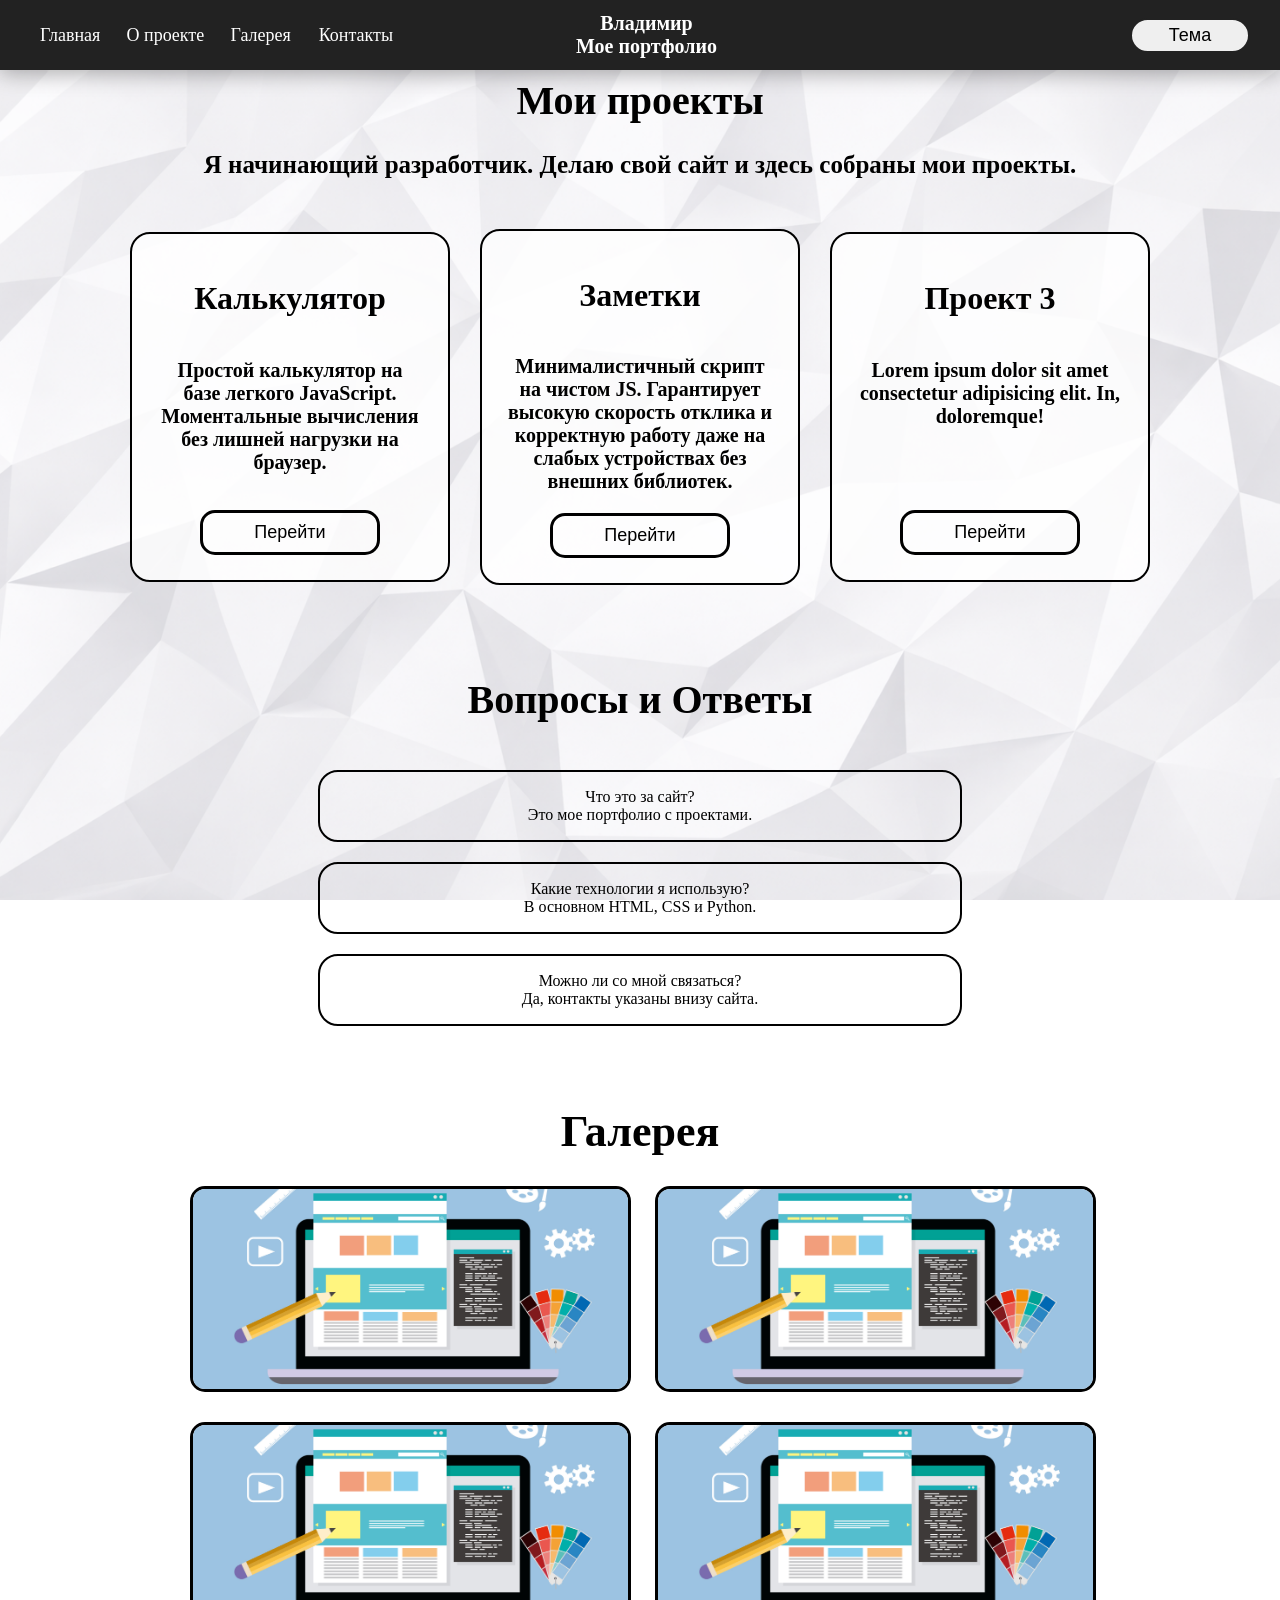
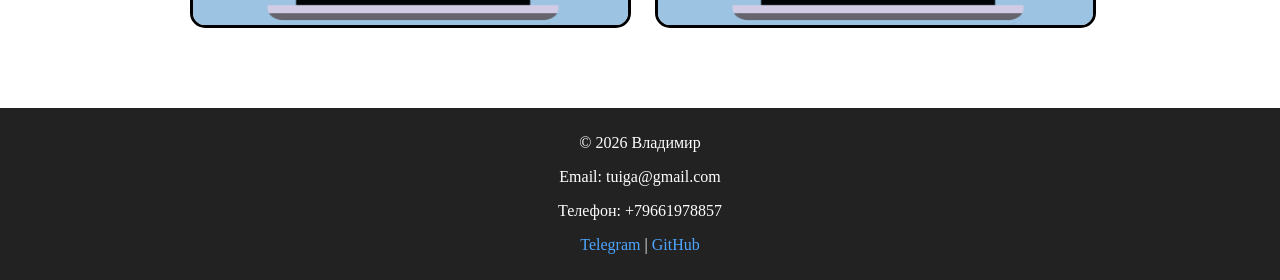
<file: index.html>
<!doctype html>
<html lang="ru">
	<head>
		<meta charset="UTF-8" />
		<meta charset="UTF-8" />
		<meta name="viewport" content="width=device-width, initial-scale=1.0" />
		<meta name="description" content="Портфолио Владимира" />
		<link rel="icon" type="image/svg+xml" href="/favicon.svg" />
		<link rel="stylesheet" href="/css/style.css" />
	</head>
	<body>
		<header>
			<div class="test_header">
				<nav>
					<a href="#vg_1" class="naw_link">Главная</a>
					<a href="#vg_2" class="naw_link">О проекте </a>
					<a href="#vg_3" class="naw_link">Галерея</a>
					<a href="#vg_4" class="naw_link">Контакты</a>
				</nav>

				<div class="text">
					<span class="logo_1">Владимир</span>
					<span class="logo_2">Мое портфолио</span>
				</div>

				<button class="tuiga" id="tema">Тема</button>
			</div>
		</header>
		<main class="main-section" id="vg_1">
			<div class="content-wrapper">
				<div class="hero">
					<h1>Мои проекты</h1>
				</div>
				<div class="description">
					<p>
						Я начинающий разработчик. Делаю свой сайт и здесь собраны мои
						проекты.
					</p>
				</div>
				<div class="container">
					<div class="box box_1">
						<h1>Калькулятор</h1>
						<p>
							Простой калькулятор на базе легкого JavaScript. Моментальные
							вычисления без лишней нагрузки на браузер.
						</p>
						<a class="button_1" href="/html/project-calculator.html"
							><button>Перейти</button></a
						>
					</div>
					<div class="box box_2">
						<h1>Заметки</h1>
						<p>
							Минималистичный скрипт на чистом JS. Гарантирует высокую скорость
							отклика и корректную работу даже на слабых устройствах без внешних
							библиотек.
						</p>
						<a class="button_1" href="/html/project-task.html"
							><button>Перейти</button></a
						>
					</div>
					<div class="box box_3">
						<h1>Проект 3</h1>
						<p>
							Lorem ipsum dolor sit amet consectetur adipisicing elit. In,
							doloremque!
						</p>
						<a class="button_1"><button>Перейти</button></a>
					</div>
				</div>
			</div>

			<div class="project" id="vg_2">
				<div class="h">
					<h1>Вопросы и Ответы</h1>
				</div>
				<div class="container_1" tabindex="0">
					<p>Что это за сайт?<br />Это мое портфолио с проектами.</p>
				</div>
				<div class="container_1" tabindex="0">
					<p>
						Какие технологии я использую? <br />В основном HTML, CSS и Python.
					</p>
				</div>
				<div class="container_1" tabindex="0">
					<p>
						Можно ли со мной связаться?<br />Да, контакты указаны внизу сайта.
					</p>
				</div>
			</div>
			<div class="gallery" id="vg_3">
				<div class="test_1">
					<h1>Галерея</h1>
				</div>
				<div class="gallery_1">
					<div class="container_2">
						<img src="/photo/photo.jpg" alt="" />
					</div>
					<div class="container_2">
						<img src="/photo/photo.jpg" alt="" />
					</div>
					<div class="container_2">
						<img src="/photo/photo.jpg" alt="" />
					</div>
					<div class="container_2">
						<img src="/photo/photo.jpg" alt="" />
					</div>
				</div>
			</div>
		</main>

		<footer id="vg_4">
			<p>© 2026 Владимир</p>
			<p>Email: tuiga@gmail.com</p>
			<p>Телефон: +79661978857</p>
			<p>
				<a href="https://t.me/tu1ga007">Telegram</a> |
				<a href="https://github.com/gptuiga-source">GitHub</a>
			</p>
		</footer>
	</body>
</html>
</file>
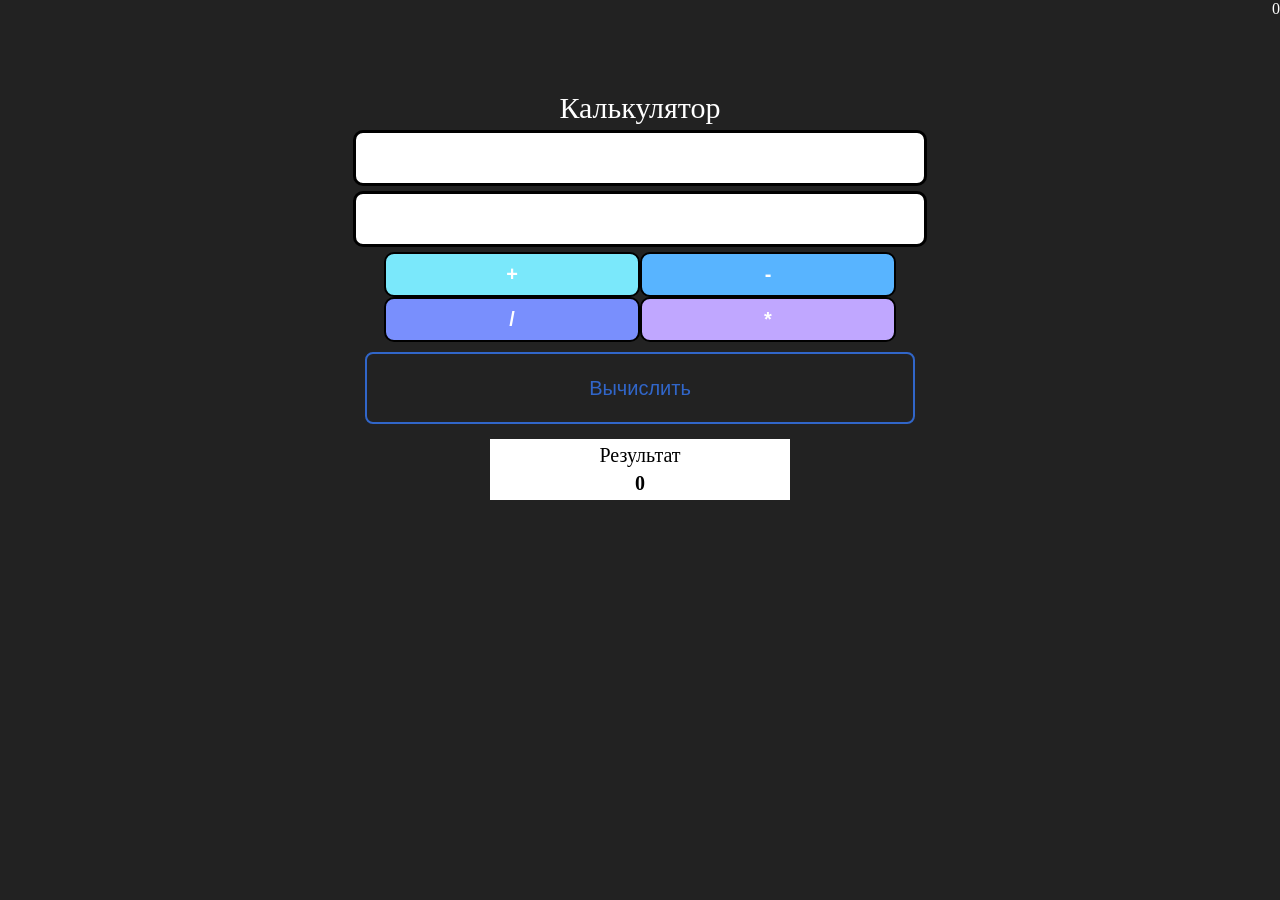
<file: html/project-calculator.html>
<!doctype html>
<html lang="en">
	<head>
		<meta charset="UTF-8" />
		<meta name="viewport" content="width=device-width, initial-scale=1.0" />
		<title>tuiga</title>
		<link rel="stylesheet" href="../css/style-calculator.css" />
		<link rel="icon" type="image/svg+xml" href="/favicon.svg" />
	</head>
	<body>
		<div class="counter" id="counter0">0</div>
		<div class="calculator">
			<p class="text">Калькулятор</p>
			<div class="box">
				<input type="number" class="tuiga1" id="input1" />
				<input type="number" class="tuiga1" id="input2" />
			</div>

			<div class="one">
				<button class="lox plus" id="plus">+</button>
				<button class="lox minus" id="minus">-</button>
				<button class="lox divide" id="divide">/</button>
				<button class="lox multiply" id="multiply">*</button>
			</div>
			<button class="two" id="submit">Вычислить</button>

			<div class="result">
				<div class="result1">Результат</div>
				<div class="result2" id="result">0</div>
			</div>
		</div>

		<script src="/js/jsCalculator.js"></script>
	</body>
</html>
</file>
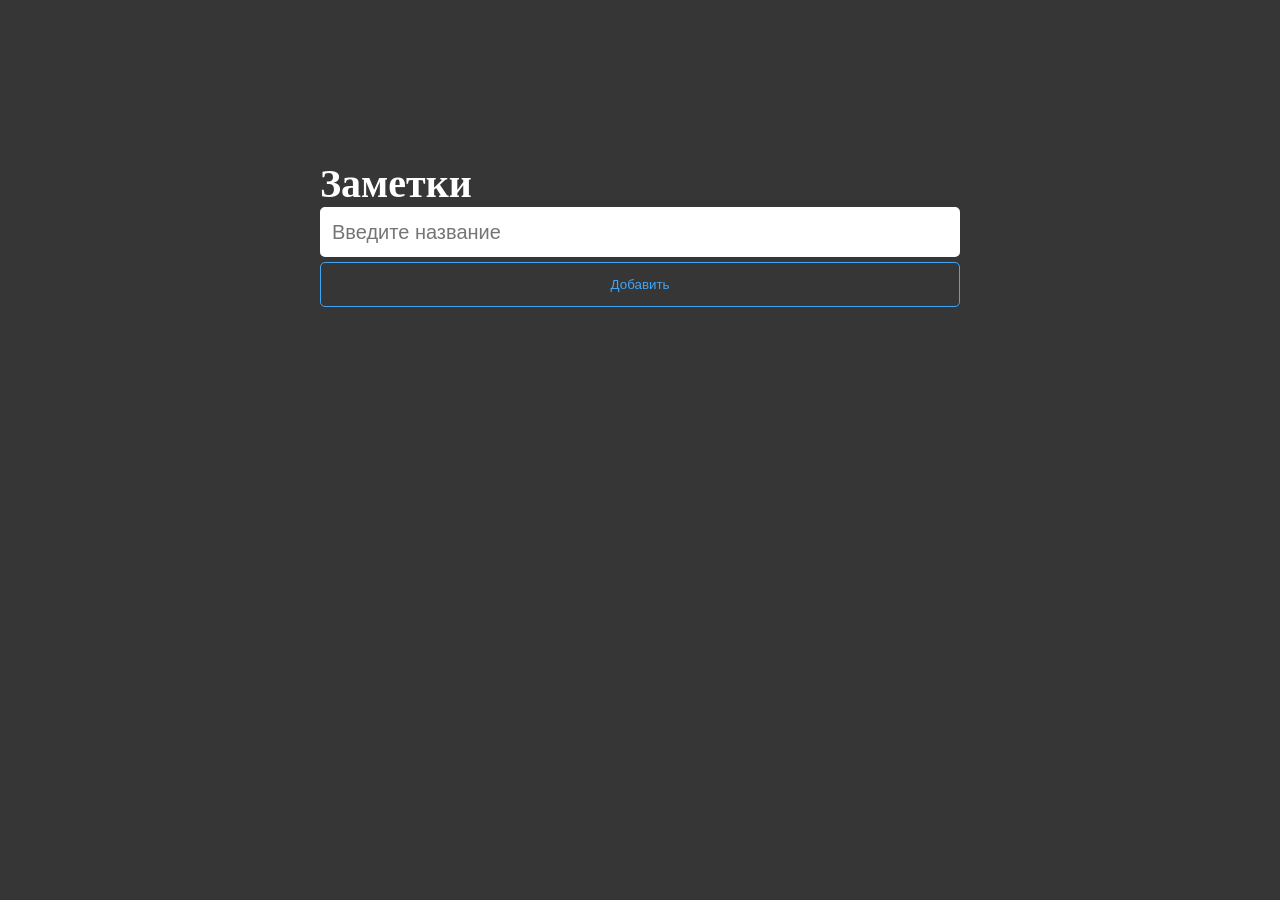
<file: html/project-task.html>
<!doctype html>
<html lang="ru">
	<head>
		<meta charset="UTF-8" />
		<meta name="viewport" content="width=device-width, initial-scale=1.0" />
		<title>Заметки</title>
		<link rel="stylesheet" href="../css/style-task.css" />
	</head>
	<body>
		<main class="container">
			<div class="tuiga"><h1>Заметки</h1></div>

			<div class="input-group">
				<input type="text" placeholder="Введите название" id="note-input" />
				<button class="btn-add" id="btn-add">Добавить</button>
			</div>

			<ul class="list" id="list"></ul>
		</main>
		<script src="../js/jsTask.js"></script>
	</body>
</html>
</file>
<file: css/style.css>
html {
	scroll-behavior: smooth;
}

.test_header {
	background-color: #222;
	backdrop-filter: blur(10px);
	display: flex;
	flex-wrap: wrap;
	justify-content: space-between;
	align-items: center;
	min-height: 50px;
	padding: 10px 30px;
	gap: 10px;

	position: fixed;
	top: 0;
	left: 0;
	right: 0;
	z-index: 1000;

	box-shadow: 0 4px 20px rgba(0, 0, 0, 0.3);
}
body {
	margin: 0;
	background-image: url('/photo/Fon.png');
	background-size: cover;
	background-position: center;
	background-repeat: no-repeat;
	background-attachment: fixed;
	color: black;
}

.main-section {
	scroll-margin-top: 80px;
	margin-top: 80px;
}

#vg_2,
#vg_3,
#vg_4 {
	scroll-margin-top: 80px;
}

nav {
	display: grid;
	grid-template-columns: repeat(4, 1fr);
	gap: 15px;
	width: 30%;
	max-width: 600px;
}

.naw_link {
	color: white;
	text-decoration: none;
	text-align: center;
	font-size: 18px;
	cursor: pointer;
	transition: 0.5s;
}

.naw_link:hover {
	color: rgb(0, 162, 255);
}

.text {
	display: flex;
	align-items: center;
	justify-content: center;
	color: white;
	flex-direction: column;
	position: absolute;
	left: 45%;

	font-size: 20px;
	font-weight: bold;
}

.tuiga {
	border: 2px solid #222;
	border-radius: 100px;

	height: 35px;
	width: 120px;

	cursor: pointer;

	transition: 0.5s;

	font-size: 18px;
	font-weight: 500;
}

.tuiga:hover {
	background-color: #222;
	color: white;
	border-color: rgb(0, 162, 255);
}

.content-wrapper {
	display: flex;
	justify-content: center;
	align-items: center;
	flex-direction: column;
}

.hero {
	font-size: 20px;
	font-family:
		Times,
		Times New Roman,
		serif;
}

.description {
	font-size: 25px;
	font-weight: bold;
	font-family:
		Times,
		Times New Roman,
		serif;

	width: 80%;
}

.description p {
	text-align: center;
	position: relative;
	bottom: 25px;
}

.container {
	display: flex;
	justify-content: center;
	align-items: center;
	flex-wrap: wrap;

	gap: 30px;
}

.box {
	border: 2px solid #000;
	border-radius: 20px;
	width: 100%;
	max-width: 320px;

	min-height: 350px;
	padding: 25px;
	box-sizing: border-box;

	display: flex;
	flex-direction: column;
	align-items: center;
	justify-content: space-between;

	transition: 0.3s ease;
	cursor: pointer;
	background-color: rgba(255, 255, 255, 0.8);
}

.box p {
	font-size: 20px;
	font-weight: bold;
	text-align: center;
	margin-bottom: 20px;
}

.button_1 {
	width: 100%;
	display: flex;
	justify-content: center;
	margin-top: auto;
}

.button_1 button {
	border: 3px solid black;
	border-radius: 15px;
	height: 45px;
	width: 180px;
	font-size: 18px;
	cursor: pointer;
	transition: 0.5s;
	background: transparent;
}
.box:hover {
	transform: scale(1.1);
	border-color: rgb(0, 162, 255);
	background-color: white;
}

.box a {
	text-decoration: none;
}

.button_1 button:hover {
	border-color: rgb(0, 162, 255);
	background-color: black;
	color: white;
}

.main-section {
	margin-top: 50px;
}

.project {
	display: flex;
	justify-content: center;
	align-items: center;
	flex-wrap: wrap;
	flex-direction: column;
	margin-top: 5%;
	width: 100%;
	gap: 20px;
}
.h h1 {
	font-size: 40px;
	text-align: center;
}

.container_1 {
	border: 2px solid black;
	border-radius: 20px;
	width: 50%;
	display: flex;
	justify-content: center;
	align-items: center;
	text-align: center;
	cursor: pointer;

	transition: 0.5s;
}

.container_1:focus {
	transform: scale(1.2);
	border: 2px solid rgb(0, 162, 255);
	background-color: white;

	font-size: 20px;
}

.gallery {
	display: flex;
	justify-content: center;
	align-items: center;
	flex-direction: column;
	margin-top: 50px;
	padding: 0 15px;
}

.gallery_1 {
	display: grid;
	grid-template-columns: repeat(2, 1fr);
	gap: 30px;
	width: 100%;
	max-width: 900px;
}

.test_1 {
	font-size: 22px;
	text-align: center;
}

.gallery_1 img {
	width: 100%;
	height: 200px;
	object-fit: cover;
	border-radius: 15px;
	border: 3px solid black;
	display: block;
}

.gallery_1 img:hover {
	border-color: rgb(0, 162, 255);
}

.container_2 {
	transition: 0.3s;
}

.container_2:hover {
	transform: scale(1.05);
}

footer {
	margin-top: 80px;
}

.line {
	border: none;
	height: 2px;
	background-color: #333;
	width: 80%;
	margin: 40px auto;
	opacity: 0.3;
}

footer {
	background: #222;
	color: #fff;
	padding: 10px;
	text-align: center;
}
footer a {
	color: #4da6ff;
	text-decoration: none;
}

@media (hover: hover) {
	.box:hover {
		background-color: lightblue;
		transform: scale(1.05);
	}
	.container_2:hover {
		transform: translateY(-5px);
	}
}

.box:active {
	transform: scale(1.1);
	border-color: rgb(0, 162, 255);
	background-color: white;
}

@media (max-width: 900px) {
	nav {
		grid-template-columns: repeat(2, 1fr);
	}
	.text {
		left: 45%;
	}
}

@media (max-width: 720px) {
	.box {
		width: 50%;
	}
	.gallery_1 {
		grid-template-columns: repeat(1fr 2);
	}
}

@media (max-width: 650px) {
	.test_header {
		flex-direction: column;
		align-items: center;
		position: static;
	}
	nav {
		grid-template-columns: 1fr;
		width: 100%;
	}
	.text {
		order: -1;
		position: static;
	}
	.tuiga {
		height: 30px;
		width: 120px;
	}
	.main-section {
		margin-top: 20px;
	}

	.box {
		width: 90%;
		max-width: 50%;
		min-height: auto;
		padding: 20px;
	}

	.box p {
		font-weight: 100;
		font-size: 15px;
	}

	.box h1 {
		font-size: 20px;
		overflow: hidden;
	}
	.button_1 button {
		width: 100%;
		font-size: 16px;
	}
	.container_1 {
		width: 80%;
	}
	.container_1:focus {
		transform: scale(1.05);
	}
}
</file>
<file: css/style-calculator.css>
body {
	margin: 0;
	background-color: #222;
}

.calculator {
	display: flex;
	justify-content: center;
	align-items: center;
	flex-direction: column;
	min-height: 500px;
	width: 100%;
}

.box {
	display: flex;
	flex-direction: column;
	justify-content: center;
	align-items: center;
	gap: 5px;
	width: 100%;
}

.tuiga1 {
	height: 50px;
	width: 40%;
	border-radius: 10px;
	padding: 0 28px;
	font-size: 30px;
	transition: 0.3s;
	border: 3px solid black;
}

.tuiga1:focus {
	outline: none;
	border-color: red;
}

.one {
	display: flex;
	justify-content: center;
	align-items: center;
	flex-wrap: wrap;
	width: 40%;
	padding-top: 5px;
}

.lox {
	width: 50%;
	height: 45px;
	border-radius: 10px;
	font-size: 20px;
	font-weight: bold;
	cursor: pointer;
	color: white;
	border: 2px solid black;
	transition: 0.5s;
}

.lox:active {
	transform: scale(0.95);
}

.plus {
	background-color: #7ae8fb;
}

.minus {
	background-color: #58b4ff;
}

.divide {
	background-color: rgb(121, 143, 253);
}

.multiply {
	background-color: rgb(192, 167, 255);
}

.two {
	margin-top: 10px;
	width: 43%;
	height: 8vh;
	border-radius: 8px;
	background-color: #222;
	border: 2px solid rgb(49, 102, 201);
	font-size: 20px;
	color: rgb(49, 102, 201);
	cursor: pointer;
	transition: 0.5s;
}

.two:active {
	transform: scale(0.95);
}

.result {
	display: flex;
	justify-content: center;
	flex-direction: column;
	align-items: center;
	background-color: white;
	margin-top: 15px;
	min-height: 60px;
	width: 90%;
	max-width: 300px;
	font-size: 20px;
	gap: 5px;
	padding: 5px;
	box-sizing: border-box;
}

.result2 {
	font-weight: bold;
	word-break: break-all;
	text-align: center;
}

.result2 {
	font-weight: bold;
	white-space: nowrap;
	overflow: hidden;
	text-overflow: ellipsis;
}

.text {
	position: relative;
	font-size: 30px;
	color: white;
	top: 25px;
}

div.counter {
	color: white;
	display: flex;
	justify-content: end;
}

@media (max-width: 720px) {
	.tuiga1 {
		height: 30px;
		font-size: 20px;
		padding: 0;
		text-align: center;
	}

	.box {
		gap: 2px;
	}

	.one {
		padding-top: 5px;
	}

	.lox {
		width: 100%;
		height: 30px;
		font-size: 15px;
		font-weight: 500;
	}

	.two {
		width: 40%;
		height: 5vh;
		margin-top: 3px;
	}

	.text {
		font-size: 30px;
	}
}
</file>
<file: css/style-task.css>
body {
	background-color: #363636;
	margin: 0;
	display: flex;
	justify-content: center;
	align-items: center;
	padding-top: 150px;
}

.container {
	width: 100%;
	display: flex;
	justify-content: center;
	flex-direction: column;
	align-items: center;
	justify-content: center;
}

.input-group {
	display: flex;
	flex-direction: column;
	gap: 5px;
	width: 50%;
	align-items: center;
}

.tuiga {
	display: flex;
	justify-content: start;
	align-items: start;
	width: 50%;
	color: white;
	margin: 0;
}

.tuiga h1 {
	font-size: 40px;
	margin: 0;
	position: relative;
	top: 10px;
}

input {
	width: 100%;
	padding: 10px;
	box-sizing: border-box;
	border-radius: 5px;
	border: 2px solid white;
	margin-top: 10px;
	height: 50px;
	box-shadow: none;
	outline: none;
	font-size: 20px;

	transition: 0.3s;
}

input:focus {
	border-color: red;
}

.btn-add {
	width: 100%;
	padding: 10px;
	background: none;
	border: 1px solid #42a5f5;
	color: #42a5f5;
	border-radius: 5px;
	cursor: pointer;
	margin-bottom: 20px;
	height: 45px;
	transition: 0.3s;
}

.btn-add:active {
	transform: scale(0.98);
}

.list {
	background: white;
	color: black;
	list-style: none;
	padding: 0;
	border-radius: 5px;
	list-style: none;
	overflow: hidden;
	width: 40%;
}

.list-item {
	display: flex;
	justify-content: space-between;
	align-items: center;
	padding: 12px 15px;
	color: #333;
	font-size: 20px;
	font-weight: bolds;
}

.actions {
	display: flex;
	flex-direction: column;
	gap: 15px;
}

.actions button {
	border: none;
	border-radius: 4px;
	width: 40px;
	height: 40px;
	cursor: pointer;
	display: flex;
	justify-content: center;
	align-items: center;
	transition: 0.5s;
}

.actions button:active {
	transform: scale(0.9);
}

.btn-danger1 {
	background-color: #f44336;
	color: white;
}

.btn-danger2 {
	background-color: green;
	color: white;
}

.btn-danger3 {
	background-color: #f6c23e;
	color: black;
}
.text-decoration-line-through {
	text-decoration: line-through;
}

@media (max-width: 720px) {
	.tuiga h1 {
		position: static;
		text-align: center;
		font-size: 20px;
	}

	input {
		font-size: 15px;
	}

	.tuiga {
		justify-content: center;
	}

	.list {
		width: 70%;
	}

	.list-item {
		font-size: 15px;
	}

	.actions {
		flex-direction: row;
	}
}
</file>
